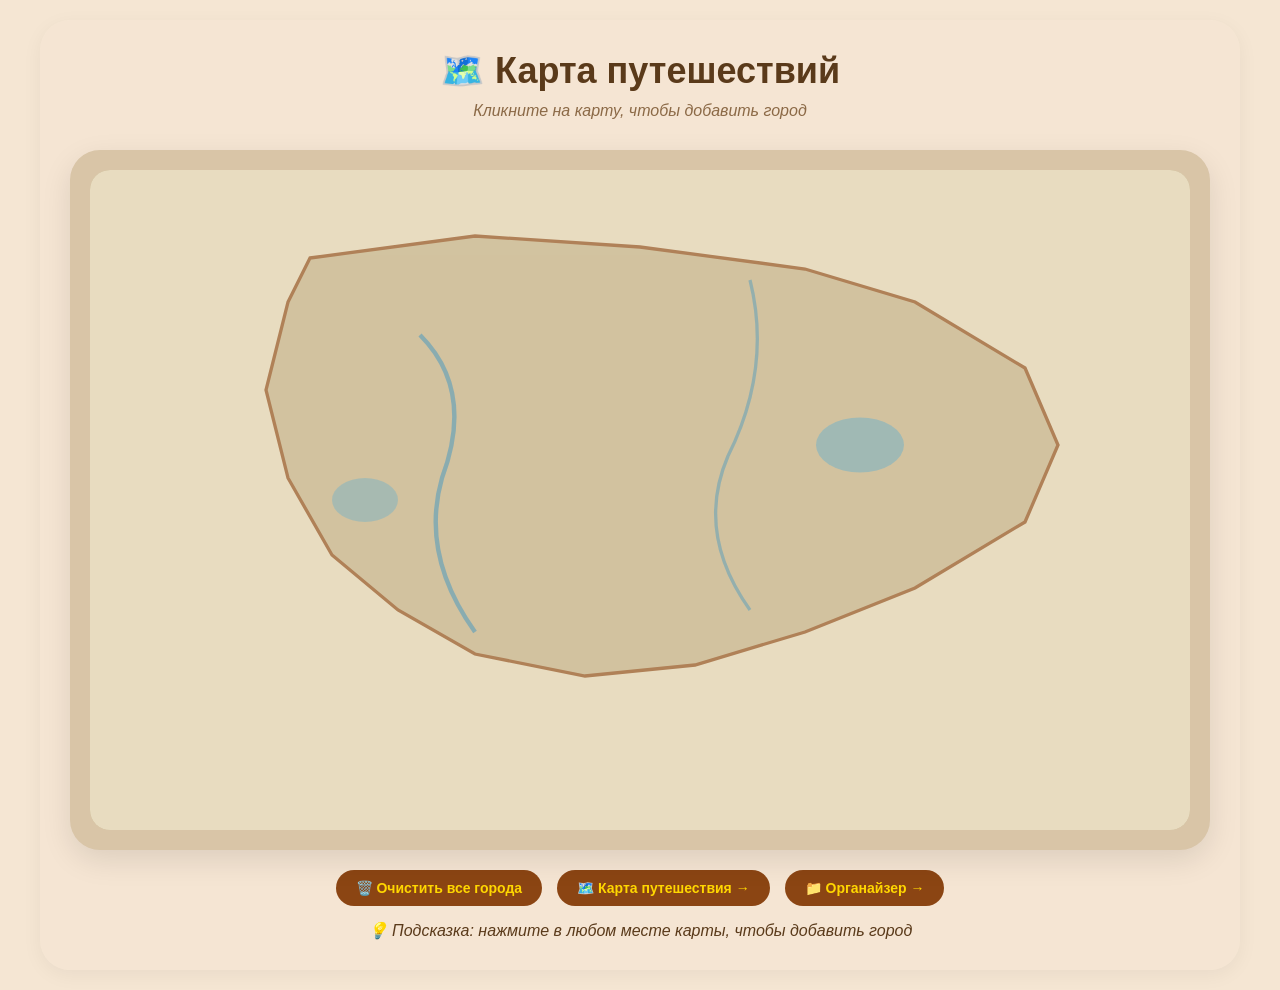
<file: index.html>
<!DOCTYPE html>
<html lang="ru">
<head>
    <meta charset="UTF-8">
    <meta name="viewport" content="width=device-width, initial-scale=1.0">
    <title>Карта путешествий</title>
    <link rel="stylesheet" href="style.css">
    <style>
        /* Дополнительные стили только для карты */
        .map-container {
            position: relative;
            width: 100%;
            max-width: 1200px;
            margin: 0 auto;
            background: #d9c5a7;
            border-radius: 30px;
            padding: 20px;
            box-shadow: 0 10px 30px rgba(0,0,0,0.1);
        }
        
        #russia-map {
            width: 100%;
            background: #c4b28a;
            border-radius: 20px;
            cursor: crosshair;
            min-height: 500px;
            position: relative;
            background-image: radial-gradient(circle at 10% 20%, #b8a77d 1px, transparent 1px);
            background-size: 30px 30px;
        }
        
        /* Холст для рисования карты */
        #map-canvas {
            width: 100%;
            height: auto;
            background: #e8dcc0;
            border-radius: 20px;
            display: block;
        }
        
        .city-point {
            position: absolute;
            width: 16px;
            height: 16px;
            background: #FFD700;
            border: 2px solid #8B4513;
            border-radius: 50%;
            cursor: pointer;
            transform: translate(-50%, -50%);
            transition: transform 0.2s;
            z-index: 10;
            box-shadow: 0 2px 5px rgba(0,0,0,0.2);
        }
        
        .city-point:hover {
            transform: translate(-50%, -50%) scale(1.3);
        }
        
        .city-label {
            position: absolute;
            background: rgba(139, 69, 19, 0.9);
            color: #FFD700;
            padding: 2px 8px;
            border-radius: 15px;
            font-size: 12px;
            white-space: nowrap;
            transform: translate(10px, -20px);
            pointer-events: none;
            font-family: monospace;
        }
        
        .controls {
            margin-top: 20px;
            text-align: center;
            display: flex;
            gap: 15px;
            justify-content: center;
            flex-wrap: wrap;
        }
        
        .travel-btn {
            background: #8B4513;
            color: #FFD700;
            padding: 10px 20px;
            border: none;
            border-radius: 30px;
            cursor: pointer;
            font-weight: bold;
            transition: 0.2s;
            text-decoration: none;
            display: inline-block;
        }
        
        .travel-btn:hover {
            background: #5a2d0c;
            transform: scale(1.05);
        }
        
        .info-text {
            text-align: center;
            color: #5a3a1a;
            margin-top: 15px;
            font-style: italic;
        }
        
        .city-dialog {
            position: fixed;
            top: 50%;
            left: 50%;
            transform: translate(-50%, -50%);
            background: #f5e6d3;
            padding: 25px;
            border-radius: 20px;
            box-shadow: 0 10px 40px rgba(0,0,0,0.3);
            z-index: 1000;
            display: none;
            border: 2px solid #d4a373;
        }
        
        .city-dialog input {
            padding: 10px;
            margin: 10px 0;
            border: 1px solid #d4a373;
            border-radius: 10px;
            width: 200px;
        }
        
        .city-dialog button {
            background: #8B4513;
            color: white;
            border: none;
            padding: 8px 15px;
            border-radius: 10px;
            cursor: pointer;
            margin: 5px;
        }
        
        .overlay {
            position: fixed;
            top: 0;
            left: 0;
            width: 100%;
            height: 100%;
            background: rgba(0,0,0,0.5);
            z-index: 999;
            display: none;
        }
    </style>
</head>
<body>
    <div class="container">
        <h1>🗺️ Карта путешествий</h1>
        <p class="subtitle">Кликните на карту, чтобы добавить город</p>
        
        <div class="map-container">
            <div id="russia-map" style="position: relative; min-height: 500px;">
                <svg id="map-canvas" viewBox="0 0 1000 600" style="width:100%; height:auto; background:#e8dcc0; border-radius:20px;">
                    <!-- Упрощённый контур России -->
                    <path d="M200,80 L350,60 L500,70 L650,90 L750,120 L850,180 L880,250 L850,320 L750,380 
                             L650,420 L550,450 L450,460 L350,440 L280,400 L220,350 L180,280 L160,200 L180,120 Z" 
                          fill="#c4b28a" stroke="#8B4513" stroke-width="3" opacity="0.6"/>
                    <!-- Реки -->
                    <path d="M300,150 Q350,200 320,280 Q300,350 350,420" fill="none" stroke="#6ba3b8" stroke-width="4" opacity="0.7"/>
                    <path d="M600,100 Q620,180 580,260 Q550,330 600,400" fill="none" stroke="#6ba3b8" stroke-width="3" opacity="0.6"/>
                    <!-- Озёра -->
                    <ellipse cx="700" cy="250" rx="40" ry="25" fill="#7fb4c4" opacity="0.6"/>
                    <ellipse cx="250" cy="300" rx="30" ry="20" fill="#7fb4c4" opacity="0.5"/>
                </svg>
                <div id="cities-container"></div>
            </div>
        </div>
        
        <div class="controls">
            <button class="travel-btn" onclick="clearAllCities()">🗑️ Очистить все города</button>
            <a href="travel-map.html" class="travel-btn">🗺️ Карта путешествия →</a>
            <a href="organizer.html" class="travel-btn">📁 Органайзер →</a>
        </div>
        <div class="info-text">
            💡 Подсказка: нажмите в любом месте карты, чтобы добавить город
        </div>
    </div>
    
    <div class="overlay" id="overlay"></div>
    <div class="city-dialog" id="cityDialog">
        <h3>Новый город</h3>
        <input type="text" id="cityNameInput" placeholder="Название города">
        <br>
        <button onclick="saveCity()">✅ Добавить</button>
        <button onclick="closeDialog()">❌ Отмена</button>
    </div>

    <script>
        // Загрузка городов из localStorage
        let cities = [];
        
        function loadCities() {
            const saved = localStorage.getItem('travel_cities');
            if (saved) {
                cities = JSON.parse(saved);
                renderCities();
            }
        }
        
        function saveCitiesToStorage() {
            localStorage.setItem('travel_cities', JSON.stringify(cities));
        }
        
        function renderCities() {
            const container = document.getElementById('cities-container');
            container.innerHTML = '';
            
            cities.forEach(city => {
                // Точка
                const point = document.createElement('div');
                point.className = 'city-point';
                point.style.left = city.x + 'px';
                point.style.top = city.y + 'px';
                point.onclick = (e) => {
                    e.stopPropagation();
                    openCityPage(city.name);
                };
                container.appendChild(point);
                
                // Подпись
                const label = document.createElement('div');
                label.className = 'city-label';
                label.style.left = city.x + 'px';
                label.style.top = (city.y - 15) + 'px';
                label.textContent = city.name;
                container.appendChild(label);
            });
        }
        
        let pendingPoint = null;
        
        document.getElementById('russia-map').addEventListener('click', (e) => {
            const rect = document.getElementById('russia-map').getBoundingClientRect();
            const scaleX = 1000 / rect.width; // соответствие с SVG viewBox
            const scaleY = 600 / rect.height;
            
            let x = e.clientX - rect.left;
            let y = e.clientY - rect.top;
            
            // Примерное преобразование
            x = (x / rect.width) * 1000;
            y = (y / rect.height) * 600;
            
            pendingPoint = { x, y };
            document.getElementById('overlay').style.display = 'block';
            document.getElementById('cityDialog').style.display = 'block';
            document.getElementById('cityNameInput').value = '';
        });
        
        function saveCity() {
            const name = document.getElementById('cityNameInput').value.trim();
            if (name && pendingPoint) {
                cities.push({
                    name: name,
                    x: pendingPoint.x,
                    y: pendingPoint.y
                });
                saveCitiesToStorage();
                renderCities();
            }
            closeDialog();
        }
        
        function closeDialog() {
            document.getElementById('overlay').style.display = 'none';
            document.getElementById('cityDialog').style.display = 'none';
            pendingPoint = null;
        }
        
        function clearAllCities() {
            if (confirm('Удалить все города?')) {
                cities = [];
                saveCitiesToStorage();
                renderCities();
            }
        }
        
        function openCityPage(cityName) {
            // Сохраняем имя города и переходим на страницу города
            localStorage.setItem('current_city', cityName);
            window.location.href = 'city.html';
        }
        
        loadCities();
    </script>
</body>
</html>
</file>
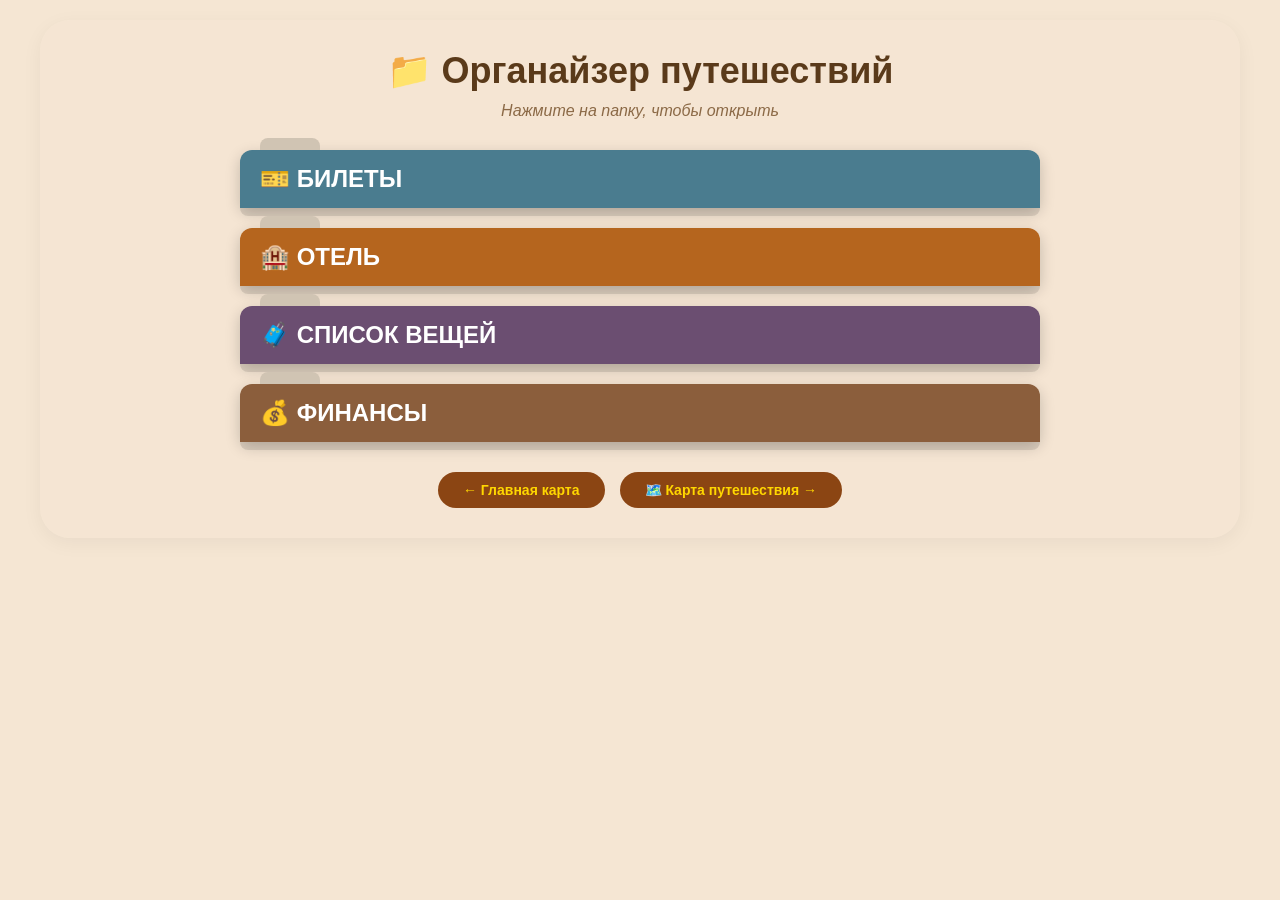
<file: organizer.html>
<!DOCTYPE html>
<html lang="ru">
<head>
    <meta charset="UTF-8">
    <meta name="viewport" content="width=device-width, initial-scale=1.0">
    <title>Органайзер путешествий</title>
    <link rel="stylesheet" href="style.css">
    <style>
        .folders-container {
            display: flex;
            flex-direction: column;
            gap: 20px;
            max-width: 800px;
            margin: 0 auto;
            position: relative;
        }
        
        /* Стиль папок, лежащих друг на друге */
        .folder {
            background: #f5e6d3;
            border-radius: 12px 12px 8px 8px;
            box-shadow: 0 8px 0 rgba(0,0,0,0.1), 0 5px 15px rgba(0,0,0,0.2);
            cursor: pointer;
            transition: transform 0.2s, box-shadow 0.2s;
            position: relative;
        }
        
        .folder:hover {
            transform: translateY(-3px);
            box-shadow: 0 11px 0 rgba(0,0,0,0.1), 0 8px 20px rgba(0,0,0,0.2);
        }
        
        /* Язычок папки */
        .folder::before {
            content: '';
            position: absolute;
            top: -12px;
            left: 20px;
            width: 60px;
            height: 12px;
            background: inherit;
            border-radius: 8px 8px 0 0;
            filter: brightness(0.85);
        }
        
        .folder-header {
            padding: 15px 20px;
            font-size: 24px;
            font-weight: bold;
            color: white;
            border-radius: 12px 12px 0 0;
            display: flex;
            align-items: center;
            gap: 10px;
        }
        
        .folder-content {
            padding: 20px;
            background: #faf3e8;
            border-radius: 0 0 8px 8px;
            display: none;
            border-top: 2px solid rgba(0,0,0,0.1);
        }
        
        .folder.open .folder-content {
            display: block;
        }
        
        /* Цвета папок */
        .folder:nth-child(1) .folder-header { background: #4a7c8f; }  /* билеты - синий */
        .folder:nth-child(2) .folder-header { background: #b5651e; }  /* отель - оранжево-коричневый */
        .folder:nth-child(3) .folder-header { background: #6b4e71; }  /* список - фиолетовый */
        .folder:nth-child(4) .folder-header { background: #8b5e3c; }  /* финансы - коричневый */
        
        /* Стили для содержимого папок */
        .tickets-area {
            display: flex;
            flex-direction: column;
            gap: 20px;
        }
        
        .ticket-photos {
            display: flex;
            flex-wrap: wrap;
            gap: 15px;
            margin-bottom: 20px;
        }
        
        .ticket-img {
            width: 150px;
            height: 100px;
            object-fit: cover;
            border-radius: 12px;
            border: 2px solid #d4a373;
            cursor: pointer;
        }
        
        .add-ticket-btn {
            width: 150px;
            height: 100px;
            background: #e8d5c0;
            border: 2px dashed #8B4513;
            border-radius: 12px;
            display: flex;
            align-items: center;
            justify-content: center;
            font-size: 40px;
            cursor: pointer;
            color: #8B4513;
        }
        
        .check-circle {
            width: 40px;
            height: 40px;
            border-radius: 50%;
            border: 2px solid #8B4513;
            background: transparent;
            cursor: pointer;
            display: flex;
            align-items: center;
            justify-content: center;
            transition: 0.2s;
            margin-top: 10px;
        }
        
        .check-circle.checked {
            background: #4CAF50;
            border-color: #2e7d32;
        }
        
        .check-circle.checked::after {
            content: '✓';
            color: white;
            font-size: 24px;
            font-weight: bold;
        }
        
        .hotel-info {
            display: flex;
            flex-direction: column;
            gap: 15px;
        }
        
        .hotel-field {
            display: flex;
            flex-direction: column;
            gap: 5px;
        }
        
        .hotel-field label {
            font-weight: bold;
            color: #5a3a1a;
        }
        
        .hotel-field input, .hotel-field textarea {
            padding: 10px;
            border: 1px solid #d4a373;
            border-radius: 10px;
            background: white;
            font-family: inherit;
        }
        
        .hotel-field textarea {
            resize: vertical;
            min-height: 80px;
        }
        
        /* Список вещей */
        .checklist {
            display: flex;
            flex-direction: column;
            gap: 12px;
        }
        
        .checklist-item {
            display: flex;
            align-items: center;
            gap: 12px;
            background: #f5e6d3;
            padding: 8px 12px;
            border-radius: 12px;
        }
        
        .checklist-circle {
            width: 28px;
            height: 28px;
            border-radius: 50%;
            border: 2px solid #8B4513;
            background: transparent;
            cursor: pointer;
            display: flex;
            align-items: center;
            justify-content: center;
            flex-shrink: 0;
        }
        
        .checklist-circle.checked {
            background: #4CAF50;
            border-color: #2e7d32;
        }
        
        .checklist-circle.checked::after {
            content: '✓';
            color: white;
            font-size: 18px;
        }
        
        .checklist-text {
            flex: 1;
            padding: 8px;
            border: none;
            background: transparent;
            font-size: 16px;
            border-bottom: 1px dashed #d4a373;
        }
        
        .checklist-text:focus {
            outline: none;
            border-bottom-color: #8B4513;
        }
        
        .delete-item {
            color: #b5651e;
            cursor: pointer;
            font-size: 20px;
            padding: 0 8px;
            opacity: 0.6;
        }
        
        .delete-item:hover {
            opacity: 1;
        }
        
        .add-item-btn {
            background: #8B4513;
            color: #FFD700;
            border: none;
            border-radius: 25px;
            padding: 8px 16px;
            cursor: pointer;
            margin-top: 15px;
            width: fit-content;
        }
        
        /* Финансы */
        .finance-table {
            width: 100%;
            border-collapse: collapse;
        }
        
        .finance-table th, .finance-table td {
            padding: 10px;
            text-align: left;
            border-bottom: 1px solid #d4a373;
        }
        
        .finance-table th {
            background: #e8d5c0;
            color: #5a3a1a;
        }
        
        .finance-table input {
            width: 100%;
            padding: 5px;
            border: 1px solid #d4a373;
            border-radius: 5px;
        }
        
        .total-row {
            font-weight: bold;
            background: #e8d5c0;
        }
        
        .nav-buttons {
            margin-top: 30px;
            display: flex;
            gap: 15px;
            justify-content: center;
        }
    </style>
</head>
<body>
    <div class="container">
        <h1>📁 Органайзер путешествий</h1>
        <p class="subtitle">Нажмите на папку, чтобы открыть</p>
        
        <div class="folders-container">
            <!-- Папка 1: Билеты -->
            <div class="folder" id="ticketsFolder">
                <div class="folder-header">
                    🎫 БИЛЕТЫ
                </div>
                <div class="folder-content">
                    <div class="tickets-area">
                        <div class="ticket-photos" id="ticketPhotos"></div>
                        <div class="check-circle" id="ticketsCheckCircle"></div>
                        <small style="color:#8B4513;">✓ Нажмите на кружок, если взяли билеты с собой</small>
                    </div>
                </div>
            </div>
            
            <!-- Папка 2: Отель -->
            <div class="folder" id="hotelFolder">
                <div class="folder-header">
                    🏨 ОТЕЛЬ
                </div>
                <div class="folder-content">
                    <div class="hotel-info">
                        <div class="hotel-field">
                            <label>Название отеля</label>
                            <input type="text" id="hotelName" placeholder="Например: Hilton Garden Inn">
                        </div>
                        <div class="hotel-field">
                            <label>Адрес</label>
                            <input type="text" id="hotelAddress" placeholder="Улица, дом, город">
                        </div>
                        <div class="hotel-field">
                            <label>Даты проживания</label>
                            <input type="text" id="hotelDates" placeholder="10.05.2025 - 17.05.2025">
                        </div>
                        <div class="hotel-field">
                            <label>Заметки</label>
                            <textarea id="hotelNotes" placeholder="Номер комнаты, пароль от Wi-Fi, особенности..."></textarea>
                        </div>
                    </div>
                </div>
            </div>
            
            <!-- Папка 3: Список вещей -->
            <div class="folder" id="packingFolder">
                <div class="folder-header">
                    🧳 СПИСОК ВЕЩЕЙ
                </div>
                <div class="folder-content">
                    <div class="checklist" id="checklist"></div>
                    <button class="add-item-btn" onclick="addChecklistItem()">+ Добавить вещь</button>
                </div>
            </div>
            
            <!-- Папка 4: Финансы -->
            <div class="folder" id="financeFolder">
                <div class="folder-header">
                    💰 ФИНАНСЫ
                </div>
                <div class="folder-content">
                    <table class="finance-table" id="financeTable">
                        <thead>
                            <tr><th>Статья расходов</th><th>Сумма (₽)</th><th></th></tr>
                        </thead>
                        <tbody id="financeBody">
                            <tr><td><input type="text" placeholder="Билеты"></td><td><input type="number" placeholder="0"></td><td style="width:30px"><span class="delete-item" onclick="deleteFinanceRow(this)">✖</span></td></tr>
                            <tr><td><input type="text" placeholder="Отель"></td><td><input type="number" placeholder="0"></td><td style="width:30px"><span class="delete-item" onclick="deleteFinanceRow(this)">✖</span></td></tr>
                        </tbody>
                        <tfoot>
                            <tr class="total-row"><td>ИТОГО:</td><td id="totalSum">0</td><td></td></tr>
                            <tr><td colspan="3"><button class="add-item-btn" onclick="addFinanceRow()" style="margin-top:5px">+ Добавить расход</button></td></tr>
                        </tfoot>
                    </table>
                </div>
            </div>
        </div>
        
        <div class="nav-buttons">
            <a href="index.html" class="travel-btn">← Главная карта</a>
            <a href="travel-map.html" class="travel-btn">🗺️ Карта путешествия →</a>
        </div>
    </div>

    <script>
        // ========== БИЛЕТЫ ==========
        let ticketImages = [];
        let ticketsChecked = false;
        
        function loadTicketsData() {
            const savedImages = localStorage.getItem('ticket_images');
            if (savedImages) ticketImages = JSON.parse(savedImages);
            const savedChecked = localStorage.getItem('tickets_checked');
            ticketsChecked = savedChecked === 'true';
            renderTicketPhotos();
            renderTicketsCheck();
        }
        
        function renderTicketPhotos() {
            const container = document.getElementById('ticketPhotos');
            container.innerHTML = '';
            ticketImages.forEach((imgSrc, idx) => {
                const img = document.createElement('img');
                img.src = imgSrc;
                img.className = 'ticket-img';
                img.onclick = () => {
                    if (confirm('Удалить фото билета?')) {
                        ticketImages.splice(idx, 1);
                        saveTicketImages();
                        renderTicketPhotos();
                    }
                };
                container.appendChild(img);
            });
            const addBtn = document.createElement('div');
            addBtn.className = 'add-ticket-btn';
            addBtn.textContent = '+';
            addBtn.onclick = () => {
                const input = document.createElement('input');
                input.type = 'file';
                input.accept = 'image/*';
                input.onchange = (e) => {
                    const file = e.target.files[0];
                    if (file) {
                        const reader = new FileReader();
                        reader.onload = (event) => {
                            ticketImages.push(event.target.result);
                            saveTicketImages();
                            renderTicketPhotos();
                        };
                        reader.readAsDataURL(file);
                    }
                };
                input.click();
            };
            container.appendChild(addBtn);
        }
        
        function saveTicketImages() {
            localStorage.setItem('ticket_images', JSON.stringify(ticketImages));
        }
        
        function renderTicketsCheck() {
            const circle = document.getElementById('ticketsCheckCircle');
            if (ticketsChecked) {
                circle.classList.add('checked');
            } else {
                circle.classList.remove('checked');
            }
            circle.onclick = () => {
                ticketsChecked = !ticketsChecked;
                localStorage.setItem('tickets_checked', ticketsChecked);
                renderTicketsCheck();
            };
        }
        
        // ========== ОТЕЛЬ ==========
        function loadHotelData() {
            document.getElementById('hotelName').value = localStorage.getItem('hotel_name') || '';
            document.getElementById('hotelAddress').value = localStorage.getItem('hotel_address') || '';
            document.getElementById('hotelDates').value = localStorage.getItem('hotel_dates') || '';
            document.getElementById('hotelNotes').value = localStorage.getItem('hotel_notes') || '';
            
            document.getElementById('hotelName').onchange = () => localStorage.setItem('hotel_name', document.getElementById('hotelName').value);
            document.getElementById('hotelAddress').onchange = () => localStorage.setItem('hotel_address', document.getElementById('hotelAddress').value);
            document.getElementById('hotelDates').onchange = () => localStorage.setItem('hotel_dates', document.getElementById('hotelDates').value);
            document.getElementById('hotelNotes').onchange = () => localStorage.setItem('hotel_notes', document.getElementById('hotelNotes').value);
        }
        
        // ========== СПИСОК ВЕЩЕЙ ==========
        let checklistItems = [];
        
        function loadChecklist() {
            const saved = localStorage.getItem('packing_list');
            if (saved) {
                checklistItems = JSON.parse(saved);
            } else {
                checklistItems = [
                    { text: 'Паспорт', checked: false },
                    { text: 'Билеты', checked: false },
                    { text: 'Зарядное устройство', checked: false }
                ];
            }
            renderChecklist();
        }
        
        function renderChecklist() {
            const container = document.getElementById('checklist');
            container.innerHTML = '';
            checklistItems.forEach((item, idx) => {
                const div = document.createElement('div');
                div.className = 'checklist-item';
                
                const circle = document.createElement('div');
                circle.className = 'checklist-circle' + (item.checked ? ' checked' : '');
                circle.onclick = () => {
                    checklistItems[idx].checked = !checklistItems[idx].checked;
                    saveChecklist();
                    renderChecklist();
                };
                
                const input = document.createElement('input');
                input.type = 'text';
                input.value = item.text;
                input.className = 'checklist-text';
                input.onchange = (e) => {
                    checklistItems[idx].text = e.target.value;
                    saveChecklist();
                };
                
                const del = document.createElement('span');
                del.textContent = '✖';
                del.className = 'delete-item';
                del.onclick = () => {
                    checklistItems.splice(idx, 1);
                    saveChecklist();
                    renderChecklist();
                };
                
                div.appendChild(circle);
                div.appendChild(input);
                div.appendChild(del);
                container.appendChild(div);
            });
        }
        
        function addChecklistItem() {
            checklistItems.push({ text: 'Новая вещь', checked: false });
            saveChecklist();
            renderChecklist();
        }
        
        function saveChecklist() {
            localStorage.setItem('packing_list', JSON.stringify(checklistItems));
        }
        
        // ========== ФИНАНСЫ ==========
        let financeRows = [];
        
        function loadFinance() {
            const saved = localStorage.getItem('finance_rows');
            if (saved) {
                financeRows = JSON.parse(saved);
            } else {
                financeRows = [
                    { category: 'Билеты', amount: 0 },
                    { category: 'Отель', amount: 0 }
                ];
            }
            renderFinance();
        }
        
        function renderFinance() {
            const tbody = document.getElementById('financeBody');
            tbody.innerHTML = '';
            let total = 0;
            financeRows.forEach((row, idx) => {
                const tr = document.createElement('tr');
                const tdCat = document.createElement('td');
                const catInput = document.createElement('input');
                catInput.type = 'text';
                catInput.value = row.category;
                catInput.onchange = (e) => {
                    financeRows[idx].category = e.target.value;
                    saveFinance();
                };
                tdCat.appendChild(catInput);
                
                const tdAmt = document.createElement('td');
                const amtInput = document.createElement('input');
                amtInput.type = 'number';
                amtInput.value = row.amount;
                amtInput.onchange = (e) => {
                    financeRows[idx].amount = parseFloat(e.target.value) || 0;
                    saveFinance();
                    renderFinance();
                };
                tdAmt.appendChild(amtInput);
                
                const tdDel = document.createElement('td');
                const delSpan = document.createElement('span');
                delSpan.textContent = '✖';
                delSpan.className = 'delete-item';
                delSpan.onclick = () => {
                    financeRows.splice(idx, 1);
                    saveFinance();
                    renderFinance();
                };
                tdDel.appendChild(delSpan);
                
                tr.appendChild(tdCat);
                tr.appendChild(tdAmt);
                tr.appendChild(tdDel);
                tbody.appendChild(tr);
                total += row.amount;
            });
            document.getElementById('totalSum').textContent = total + ' ₽';
        }
        
        function addFinanceRow() {
            financeRows.push({ category: 'Новый расход', amount: 0 });
            saveFinance();
            renderFinance();
        }
        
        function saveFinance() {
            localStorage.setItem('finance_rows', JSON.stringify(financeRows));
        }
        
        function deleteFinanceRow(element) {
            // Удаление строки через кнопку
            const row = element.closest('tr');
            const index = Array.from(row.parentNode.children).indexOf(row);
            if (index < financeRows.length) {
                financeRows.splice(index, 1);
                saveFinance();
                renderFinance();
            }
        }
        
        // ========== ОТКРЫТИЕ/ЗАКРЫТИЕ ПАПОК ==========
        document.querySelectorAll('.folder').forEach(folder => {
            const header = folder.querySelector('.folder-header');
            header.addEventListener('click', (e) => {
                e.stopPropagation();
                folder.classList.toggle('open');
            });
        });
        
        // Загрузка всех данных
        loadTicketsData();
        loadHotelData();
        loadChecklist();
        loadFinance();
    </script>
</body>
</html>
</file>
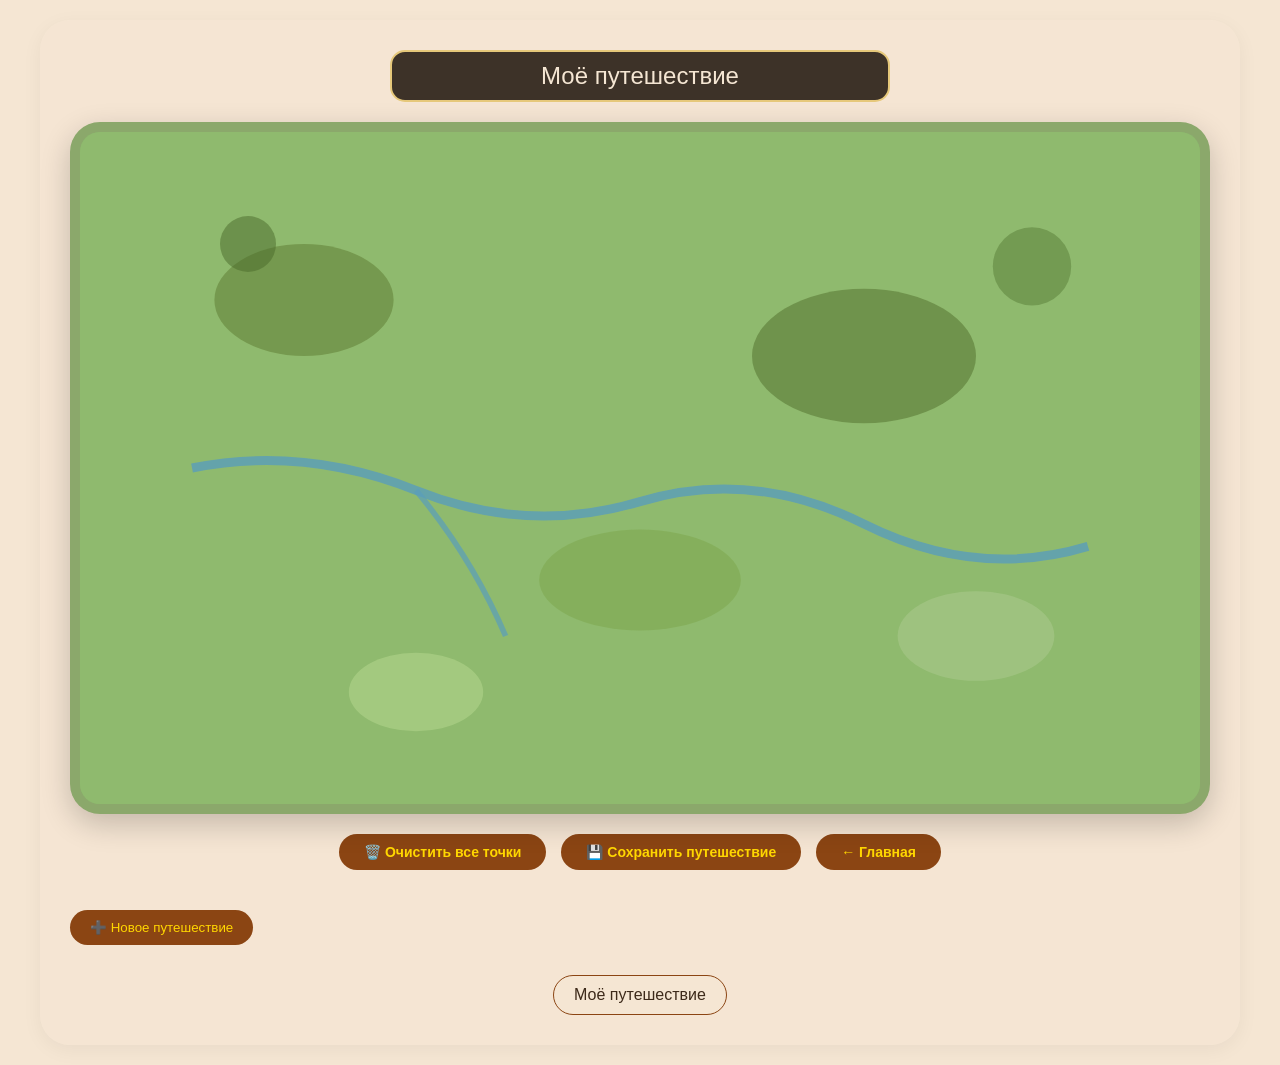
<file: travel-map.html>
<!DOCTYPE html>
<html lang="ru">
<head>
    <meta charset="UTF-8">
    <meta name="viewport" content="width=device-width, initial-scale=1.0">
    <title>Карта путешествия</title>
    <link rel="stylesheet" href="style.css">
    <style>
        .travel-map-container {
            position: relative;
            width: 100%;
            max-width: 1200px;
            margin: 0 auto;
            background: #8ba86b;
            border-radius: 30px;
            padding: 10px;
            box-shadow: 0 10px 30px rgba(0,0,0,0.2);
        }
        
        #fantasy-map {
            width: 100%;
            background: #7da064;
            border-radius: 20px;
            cursor: crosshair;
            position: relative;
            min-height: 500px;
        }
        
        .map-svg {
            width: 100%;
            height: auto;
            background: #8fba6e;
            border-radius: 20px;
            display: block;
        }
        
        .travel-point {
            position: absolute;
            width: 18px;
            height: 18px;
            background: #FFD700;
            border: 2px solid #8B4513;
            border-radius: 50%;
            cursor: pointer;
            transform: translate(-50%, -50%);
            transition: 0.2s;
            z-index: 10;
        }
        
        .travel-point:hover {
            transform: translate(-50%, -50%) scale(1.2);
        }
        
        .dashed-line {
            position: absolute;
            height: 2px;
            background: repeating-linear-gradient(90deg, #8B4513, #8B4513 10px, transparent 10px, transparent 20px);
            transform-origin: 0 0;
            pointer-events: none;
            z-index: 5;
        }
        
        .point-label {
            position: absolute;
            background: #8B4513;
            color: #FFD700;
            padding: 2px 8px;
            border-radius: 15px;
            font-size: 11px;
            white-space: nowrap;
            transform: translate(12px, -20px);
            pointer-events: none;
        }
        
        .travel-controls {
            margin-top: 20px;
            display: flex;
            gap: 15px;
            justify-content: center;
        }
        
        .travel-name-area {
            margin-bottom: 20px;
            text-align: center;
        }
        
        .travel-name-input {
            background: #3d3228;
            border: 2px solid #e6c87a;
            border-radius: 15px;
            padding: 10px 20px;
            font-size: 24px;
            color: #f5e6d3;
            text-align: center;
            width: 80%;
            max-width: 500px;
        }
        
        .add-trip-btn {
            background: #8B4513;
            color: #FFD700;
            border: none;
            border-radius: 30px;
            padding: 10px 20px;
            cursor: pointer;
            margin-top: 20px;
        }
        
        .trips-list {
            margin-top: 30px;
            display: flex;
            flex-wrap: wrap;
            gap: 15px;
            justify-content: center;
        }
        
        .trip-card {
            background: #f5e6d3;
            padding: 10px 20px;
            border-radius: 20px;
            cursor: pointer;
            transition: 0.2s;
            border: 1px solid #8B4513;
        }
        
        .trip-card:hover {
            transform: scale(1.05);
            background: #e6c87a;
        }
    </style>
</head>
<body>
    <div class="container">
        <div class="travel-name-area">
            <input type="text" id="travelNameInput" class="travel-name-input" placeholder="Название путешествия">
        </div>
        
        <div class="travel-map-container">
            <div id="fantasy-map" style="position: relative;">
                <svg class="map-svg" viewBox="0 0 1000 600">
                    <!-- Рисованная зелёная поверхность -->
                    <rect width="1000" height="600" fill="#8fba6e"/>
                    <!-- Возвышенности -->
                    <ellipse cx="200" cy="150" rx="80" ry="50" fill="#6b8c42" opacity="0.7"/>
                    <ellipse cx="700" cy="200" rx="100" ry="60" fill="#5a7a36" opacity="0.6"/>
                    <ellipse cx="500" cy="400" rx="90" ry="45" fill="#7da64a" opacity="0.5"/>
                    <!-- Низины -->
                    <ellipse cx="800" cy="450" rx="70" ry="40" fill="#a8c98a" opacity="0.6"/>
                    <ellipse cx="300" cy="500" rx="60" ry="35" fill="#b8da8f" opacity="0.5"/>
                    <!-- Река -->
                    <path d="M100,300 Q200,280 300,320 Q400,360 500,330 Q600,300 700,350 Q800,400 900,370" 
                          fill="none" stroke="#5a9ebb" stroke-width="8" opacity="0.8"/>
                    <path d="M300,320 Q350,380 380,450" fill="none" stroke="#5a9ebb" stroke-width="5" opacity="0.7"/>
                    <!-- Лесные пятна -->
                    <circle cx="150" cy="100" r="25" fill="#4a6b2a" opacity="0.5"/>
                    <circle cx="850" cy="120" r="35" fill="#4a6b2a" opacity="0.4"/>
                </svg>
                <div id="points-container"></div>
            </div>
        </div>
        
        <div class="travel-controls">
            <button class="travel-btn" onclick="clearAllPoints()">🗑️ Очистить все точки</button>
            <button class="travel-btn" onclick="saveCurrentTrip()">💾 Сохранить путешествие</button>
            <a href="index.html" class="travel-btn">← Главная</a>
        </div>
        
        <div style="margin-top: 20px;">
            <button class="add-trip-btn" onclick="addNewTrip()">➕ Новое путешествие</button>
        </div>
        
        <div id="tripsList" class="trips-list"></div>
    </div>

    <script>
        let currentTripId = 'default_trip';
        let trips = {};
        let currentPoints = [];
        
        function loadTrips() {
            const saved = localStorage.getItem('travel_map_trips');
            if (saved) {
                trips = JSON.parse(saved);
            } else {
                trips = {};
            }
            
            // Загружаем список путешествий
            renderTripsList();
            
            // Загружаем последнее активное
            const lastTrip = localStorage.getItem('active_trip_id');
            if (lastTrip && trips[lastTrip]) {
                currentTripId = lastTrip;
                currentPoints = trips[currentTripId].points || [];
            } else if (Object.keys(trips).length > 0) {
                currentTripId = Object.keys(trips)[0];
                currentPoints = trips[currentTripId].points || [];
            } else {
                currentTripId = 'trip_' + Date.now();
                trips[currentTripId] = { name: 'Моё путешествие', points: [] };
                currentPoints = [];
                saveAllTrips();
            }
            
            document.getElementById('travelNameInput').value = trips[currentTripId].name || '';
            renderPoints();
        }
        
        function renderTripsList() {
            const container = document.getElementById('tripsList');
            container.innerHTML = '';
            for (let id in trips) {
                const card = document.createElement('div');
                card.className = 'trip-card';
                card.textContent = trips[id].name;
                card.onclick = () => {
                    currentTripId = id;
                    currentPoints = trips[currentTripId].points || [];
                    document.getElementById('travelNameInput').value = trips[currentTripId].name;
                    renderPoints();
                    localStorage.setItem('active_trip_id', currentTripId);
                };
                container.appendChild(card);
            }
        }
        
        function saveAllTrips() {
            localStorage.setItem('travel_map_trips', JSON.stringify(trips));
            renderTripsList();
        }
        
        function saveCurrentTrip() {
            const newName = document.getElementById('travelNameInput').value;
            if (!trips[currentTripId]) {
                trips[currentTripId] = { points: [] };
            }
            trips[currentTripId].name = newName || 'Без названия';
            trips[currentTripId].points = currentPoints;
            saveAllTrips();
            alert('Сохранено!');
        }
        
        function addNewTrip() {
            const newId = 'trip_' + Date.now();
            trips[newId] = { name: 'Новое путешествие', points: [] };
            saveAllTrips();
            currentTripId = newId;
            currentPoints = [];
            document.getElementById('travelNameInput').value = 'Новое путешествие';
            renderPoints();
            localStorage.setItem('active_trip_id', currentTripId);
        }
        
        function renderPoints() {
            const container = document.getElementById('points-container');
            container.innerHTML = '';
            
            currentPoints.forEach((point, idx) => {
                const dot = document.createElement('div');
                dot.className = 'travel-point';
                dot.style.left = point.x + 'px';
                dot.style.top = point.y + 'px';
                dot.onclick = (e) => {
                    e.stopPropagation();
                    if (confirm('Удалить точку?')) {
                        currentPoints.splice(idx, 1);
                        renderPoints();
                        saveCurrentTrip();
                    }
                };
                container.appendChild(dot);
                
                const label = document.createElement('div');
                label.className = 'point-label';
                label.style.left = point.x + 'px';
                label.style.top = (point.y - 15) + 'px';
                label.textContent = point.name || 'Точка';
                container.appendChild(label);
                
                // Рисуем пунктирную линию к предыдущей точке
                if (idx > 0) {
                    const prev = currentPoints[idx-1];
                    const line = document.createElement('div');
                    line.className = 'dashed-line';
                    const dx = point.x - prev.x;
                    const dy = point.y - prev.y;
                    const length = Math.sqrt(dx*dx + dy*dy);
                    const angle = Math.atan2(dy, dx) * 180 / Math.PI;
                    line.style.width = length + 'px';
                    line.style.left = prev.x + 'px';
                    line.style.top = prev.y + 'px';
                    line.style.transform = `rotate(${angle}deg)`;
                    container.appendChild(line);
                }
            });
        }
        
        document.getElementById('fantasy-map').addEventListener('click', (e) => {
            const rect = document.getElementById('fantasy-map').getBoundingClientRect();
            let x = e.clientX - rect.left;
            let y = e.clientY - rect.top;
            
            const name = prompt('Название точки:', `Точка ${currentPoints.length + 1}`);
            if (name) {
                currentPoints.push({ x, y, name });
                renderPoints();
                saveCurrentTrip();
            }
        });
        
        function clearAllPoints() {
            if (confirm('Удалить все точки на этой карте?')) {
                currentPoints = [];
                renderPoints();
                saveCurrentTrip();
            }
        }
        
        loadTrips();
    </script>
</body>
</html>
</file>
<file: style.css>
* {
    margin: 0;
    padding: 0;
    box-sizing: border-box;
}

body {
    background: #f5e6d3;  /* светло-бежевый */
    font-family: 'Segoe UI', Tahoma, Geneva, Verdana, sans-serif;
    padding: 20px;
    color: #3d2a1a;
}

.container {
    max-width: 1200px;
    margin: 0 auto;
    background: rgba(245, 230, 211, 0.5);
    border-radius: 30px;
    padding: 30px;
    box-shadow: 0 5px 20px rgba(0,0,0,0.05);
}

h1 {
    text-align: center;
    color: #5a3a1a;
    margin-bottom: 10px;
    font-size: 36px;
}

.subtitle {
    text-align: center;
    color: #8b6946;
    margin-bottom: 30px;
    font-style: italic;
}

/* Общие кнопки */
.travel-btn {
    background: #8B4513;
    color: #FFD700;
    padding: 10px 25px;
    border: none;
    border-radius: 30px;
    cursor: pointer;
    font-weight: bold;
    transition: all 0.2s;
    text-decoration: none;
    display: inline-block;
    font-size: 14px;
}

.travel-btn:hover {
    background: #5a2d0c;
    transform: scale(1.02);
}

/* Адаптивность */
@media (max-width: 768px) {
    .container {
        padding: 15px;
    }
    
    h1 {
        font-size: 28px;
    }
}
</file>
